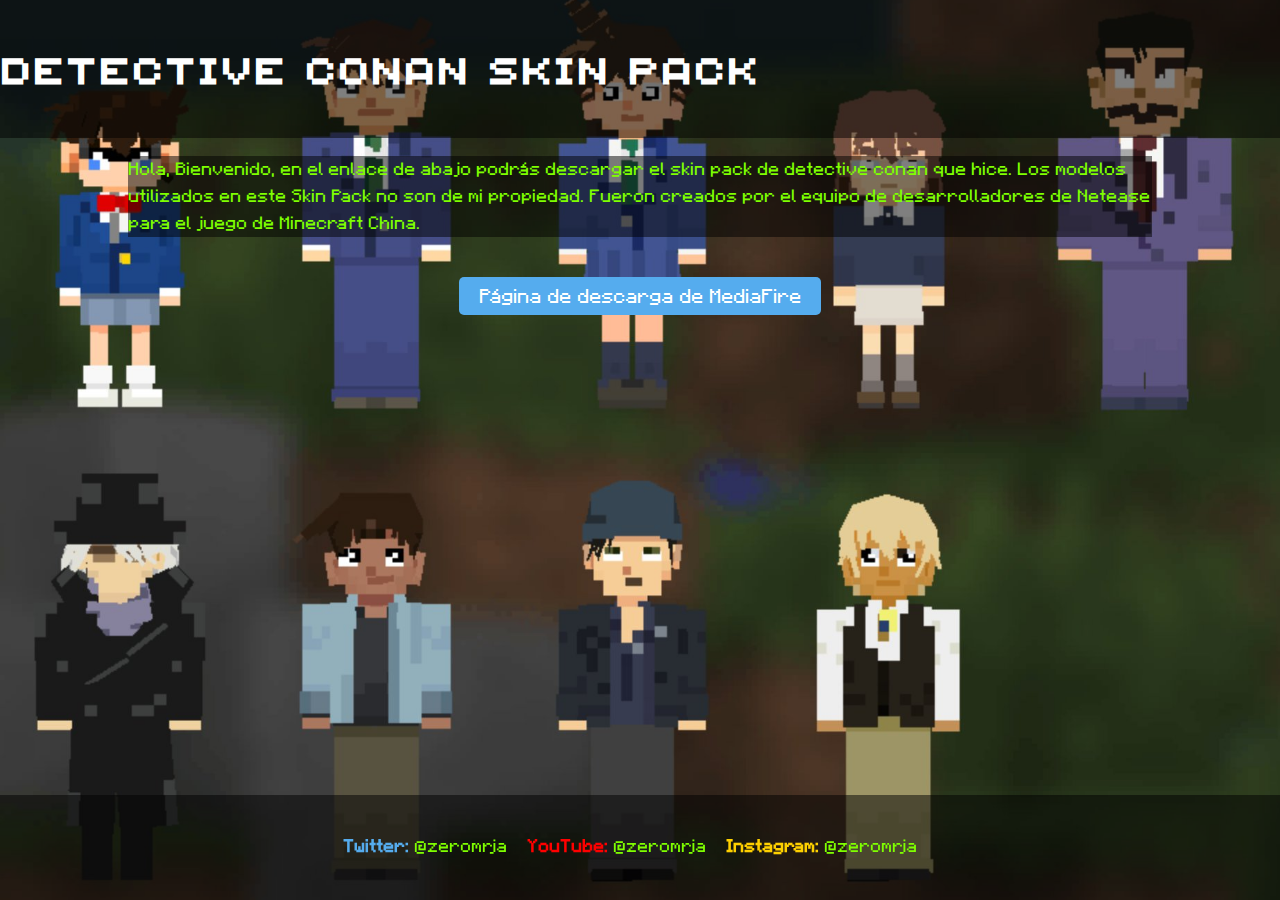
<file: old/index.html>
<!DOCTYPE html>
<html lang="es">
<head>
    <meta charset="UTF-8">
    <meta name="viewport" content="width=device-width, initial-scale=1.0">
    <title>Página de Descarga</title>
    <style>
        @font-face {
            font-family: 'Minecraft Seven';
            src: url([data-uri]) format('truetype');
        }

        @font-face {
            font-family: 'Minecraft Five';
            src: url([data-uri]) format('truetype');
        }

        body {
            font-family: 'Minecraft Seven', sans-serif;
            margin: 0;
            padding: 0;
            background-image: url([data-uri]);
            background-size: cover;
            background-repeat: no-repeat;
            background-position: center;
            background-color: #000;
            color: #7fff00;
            min-height: 100vh;
            display: flex;
            flex-direction: column;
        }

        header {
            background-color: rgba(0, 0, 0, 0.5);
            color: #fff;
            padding: 20px 0;
            position: relative;
            z-index: 1;
        }

        .container {
            flex-grow: 1;
            display: flex;
            justify-content: center;
            align-items: center;
            flex-direction: column;
        }

        .container p {
            max-width: 80%;
            background-color: rgba(0, 0, 0, 0.5);
            box-decoration-break: clone;
        }

        .social-links {
            background-color: rgba(0, 0, 0, 0.5);
            padding: 20px;
        }

        .container {
            flex-grow: 1;
            display: flex;
            justify-content: flex-start;
            align-items: center;
            flex-direction: column;
        }

        h1 {
            font-family: 'Minecraft Five', sans-serif;
            font-size: 36px;
            text-transform: uppercase;
            letter-spacing: 3px;
        }

        p {
            font-size: 18px;
            margin-bottom: 20px;
            line-height: 1.5;
        }

        .social-links {
            position: fixed;
            bottom: 0;
            left: 0;
            width: 100%;
            background-color: rgba(0, 0, 0, 0.5);
            padding: 20px;
            box-sizing: border-box;
            text-align: center;
            display: flex;
            justify-content: center;
        }

        .social-link {
            margin-right: 20px;
        }

        .network {
            font-weight: bold;
        }

        .twitter {
            color: #55acee;
        }

        .youtube {
            color: #FF0000;
        }

        .instagram {
            color: #FED000;
        }

        .social-icon {
            color: inherit;
            text-decoration: none;
        }

        .social-icon:hover {
            text-decoration: underline;
        }

        .download-link {
            display: inline-block;
            padding: 10px 20px;
            background-color: #55acee;
            color: #fff;
            text-decoration: none;
            border-radius: 5px;
            font-size: 20px;
            margin-top: 20px;
            transition: background-color 0.3s ease;
        }

        .download-link:hover {
            background-color: #0077cc;
        }
    </style>
    <link rel="icon" type="image/png" href="[data-uri]">
</head>
<body>
    <header>
        <h1>Detective Conan skin pack</h1>
    </header>
    <div class="container">
        <p>Hola, Bienvenido, en el enlace de abajo podrás descargar el skin pack de detective conan que hice. Los modelos utilizados en este Skin Pack no son de mi propiedad. Fueron creados por el equipo de desarrolladores de Netease para el juego de Minecraft China.</p>
        <a href="https://www.mediafire.com/file/66xvek0x1z8f2lu/Detective_Conan_SkinPack.zip/file" class="download-link">Página de descarga de MediaFire</a>
    </div>
    <div class="social-links">
        <div class="social-link">
            <p><span class="network twitter">Twitter:</span> <a href="https://twitter.com/zeromrja" class="social-icon" target="_blank">@zeromrja</a></p>
        </div>
        <div class="social-link">
            <p><span class="network youtube">YouTube:</span> <a href="https://youtube.com/@zeromrja" class="social-icon" target="_blank">@zeromrja</a></p>
        </div>
        <div class="social-link">
            <p><span class="network instagram">Instagram:</span> <a href="https://instagram.com/zeromrja" class="social-icon" target="_blank">@zeromrja</a></p>
        </div>
    </div>
</body>
</html>
</file>
